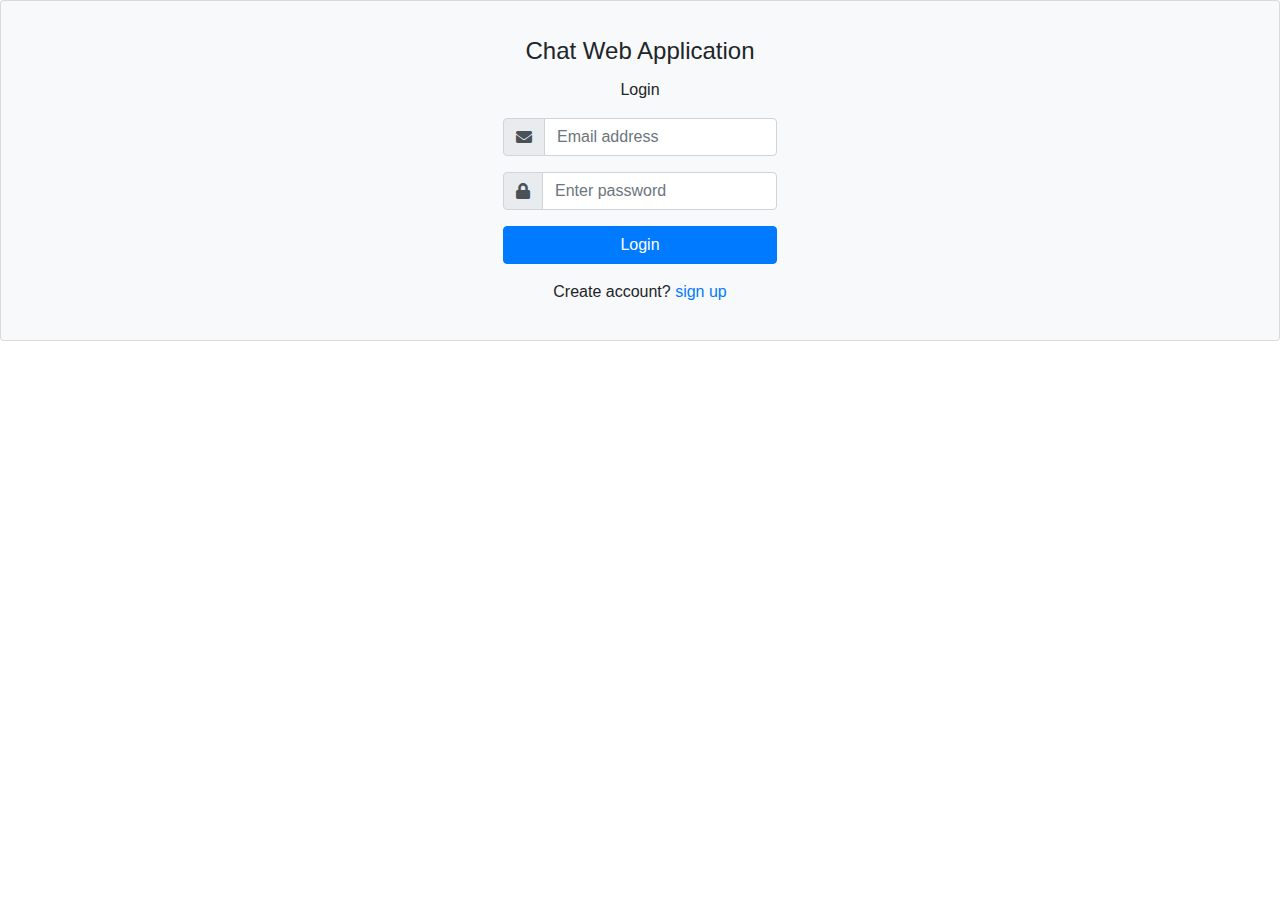
<file: index.html>
<!DOCTYPE html>
<html>
<head>
  <title></title>
  <meta name="viewport" content="width=device-width, initial-scale=1">
  <link rel="stylesheet" type="text/css" href="css/bootstrap.min.css">
  <link rel="stylesheet" type="text/css" href="fontawesome/css/all.css">
  <script type="text/javascript" href="js/jquery.min.js"></script>
  <script type="text/javascript" href="js/bootstrap.min.js"></script>
  <script type="text/javascript" href="fontawesome/js/all.js"></script>
  <link rel="stylesheet" type="text/css" href="style.css">
</head>
<body>
<div class="card bg-light">
<article class="card-body mx-auto" style="max-width: 400px;">
  <h4 class="card-title mt-3 text-center">Chat Web Application</h4>
  <p class="text-center">Login</p>
  <form action="server/login.php" method="post">
    <div class="form-group input-group">
      <div class="input-group-prepend">
        <span class="input-group-text"> <i class="fa fa-envelope"></i> </span>
     </div>
        <input name="email" class="form-control" placeholder="Email address" type="email">
    </div> <!-- form-group// -->
    <div class="form-group input-group">
      <div class="input-group-prepend">
        <span class="input-group-text"> <i class="fa fa-lock"></i> </span>
    </div>
        <input name="password" class="form-control" placeholder="Enter password" type="password">
    </div> <!-- form-group// -->
                                  
    <div class="form-group">
        <button type="submit" class="btn btn-primary btn-block">Login</button>
    </div> <!-- form-group// -->      
    <p class="text-center">Create account? <a href="signup.html">sign up</a> </p>                                                                 
</form>
</article>
</div> <!-- card.// -->

</div> 
<!--container end.//-->
</body>
</html>
</file>
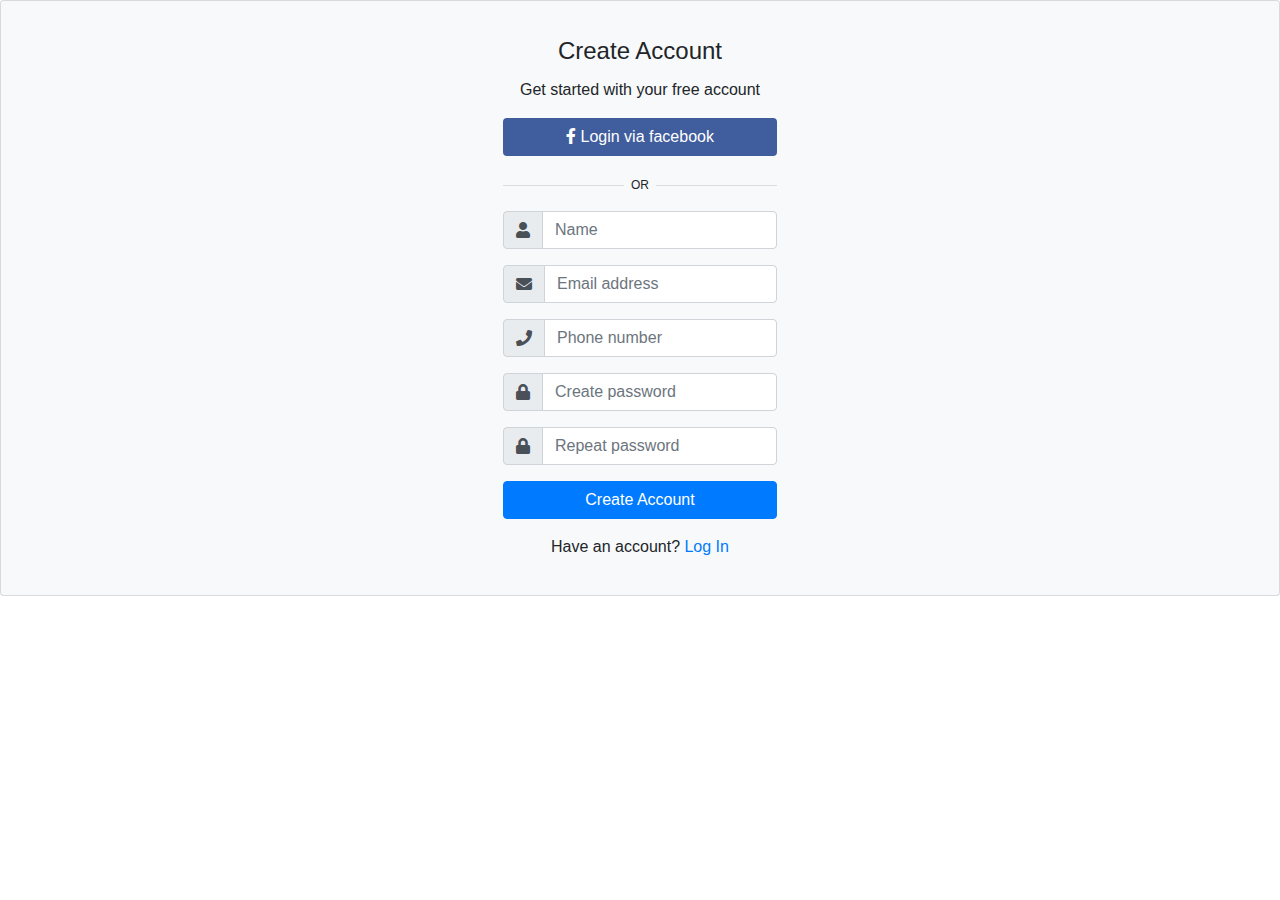
<file: signup.html>
<!DOCTYPE html>
<html>
<head>
	<title></title>
	<meta name="viewport" content="width=device-width, initial-scale=1">
  <link rel="stylesheet" type="text/css" href="css/bootstrap.min.css">
  <link rel="stylesheet" type="text/css" href="fontawesome/css/all.css">
  <script type="text/javascript" href="js/jquery.min.js"></script>
  <script type="text/javascript" href="js/bootstrap.min.js"></script>
  <script type="text/javascript" href="fontawesome/js/all.js"></script>
  <link rel="stylesheet" type="text/css" href="style.css">
</head>
<body>
<div class="card bg-light">
<article class="card-body mx-auto" style="max-width: 400px;">
	<h4 class="card-title mt-3 text-center">Create Account</h4>
	<p class="text-center">Get started with your free account</p>
	<p>
		<a href="" class="btn btn-block btn-facebook"> <i class="fab fa-facebook-f"></i> Login via facebook</a>
	</p>
	<p class="divider-text">
        <span class="bg-light">OR</span>
    </p>
	<form action="server/signup.php" method="post">
	<div class="form-group input-group">
		<div class="input-group-prepend">
		    <span class="input-group-text"> <i class="fa fa-user"></i> </span>
		 </div>
        <input name="name" class="form-control" placeholder="Name" type="text">
    </div> <!-- form-group// -->
    <div class="form-group input-group">
    	<div class="input-group-prepend">
		    <span class="input-group-text"> <i class="fa fa-envelope"></i> </span>
		 </div>
        <input name="email" class="form-control" placeholder="Email address" type="email">
    </div> <!-- form-group// -->
    <div class="form-group input-group">
    	<div class="input-group-prepend">
		    <span class="input-group-text"> <i class="fa fa-phone"></i> </span>
		</div>
		
    	<input name="contact" class="form-control" placeholder="Phone number" type="text">
    </div> <!-- form-group// -->
    <div class="form-group input-group">
    	<div class="input-group-prepend">
		    <span class="input-group-text"> <i class="fa fa-lock"></i> </span>
		</div>
        <input name="password" class="form-control" placeholder="Create password" type="password">
    </div> <!-- form-group// -->
    <div class="form-group input-group">
    	<div class="input-group-prepend">
		    <span class="input-group-text"> <i class="fa fa-lock"></i> </span>
		</div>
        <input name="rpassword" class="form-control" placeholder="Repeat password" type="password">
    </div> <!-- form-group// -->                                      
    <div class="form-group">
        <button type="submit" class="btn btn-primary btn-block"> Create Account  </button>
    </div> <!-- form-group// -->      
    <p class="text-center">Have an account? <a href="index.html">Log In</a> </p>                                                                 
</form>
</article>
</div> <!-- card.// -->

</div> 
<!--container end.//-->
</body>
</html>
</file>
<file: style.css>
.divider-text {
    position: relative;
    text-align: center;
    margin-top: 15px;
    margin-bottom: 15px;
}
.divider-text span {
    padding: 7px;
    font-size: 12px;
    position: relative;   
    z-index: 2;
}
.divider-text:after {
    content: "";
    position: absolute;
    width: 100%;
    border-bottom: 1px solid #ddd;
    top: 55%;
    left: 0;
    z-index: 1;
}

.btn-facebook {
    background-color: #405D9D;
    color: #fff;
}
</file>
